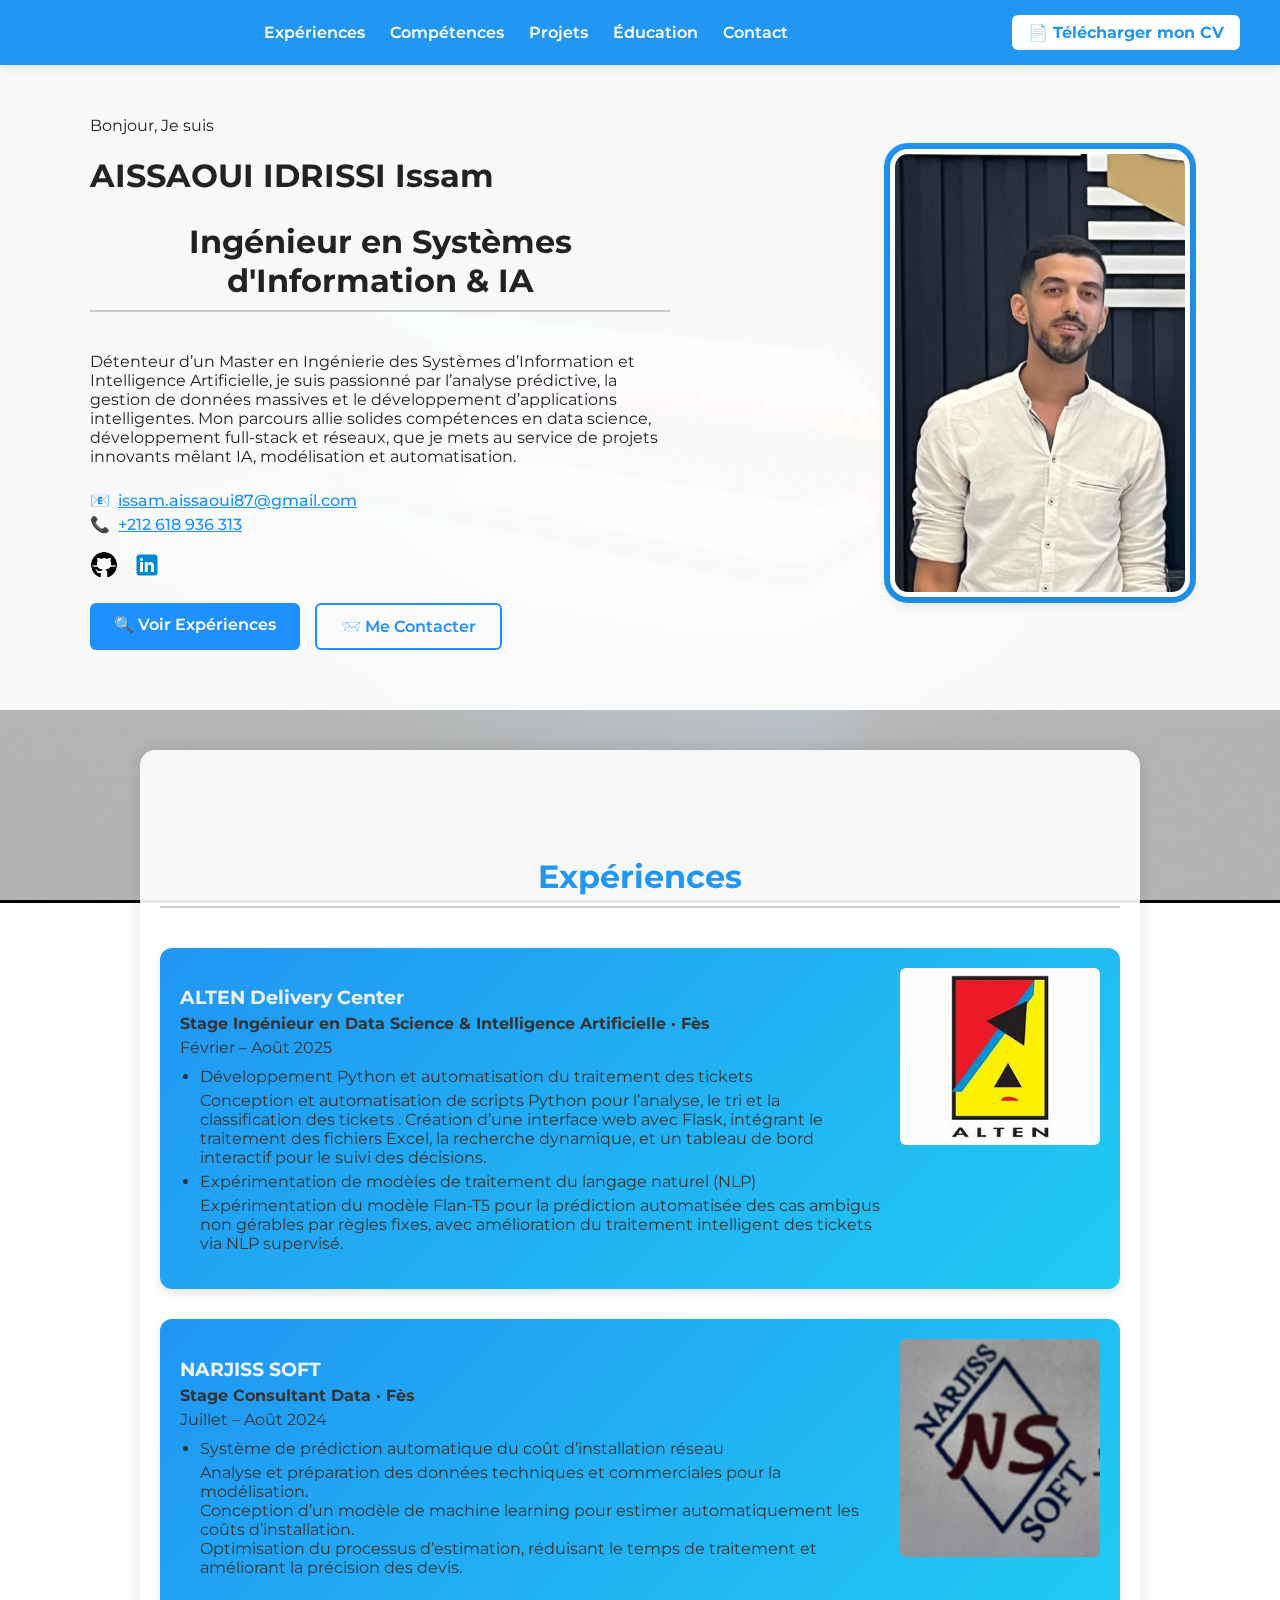
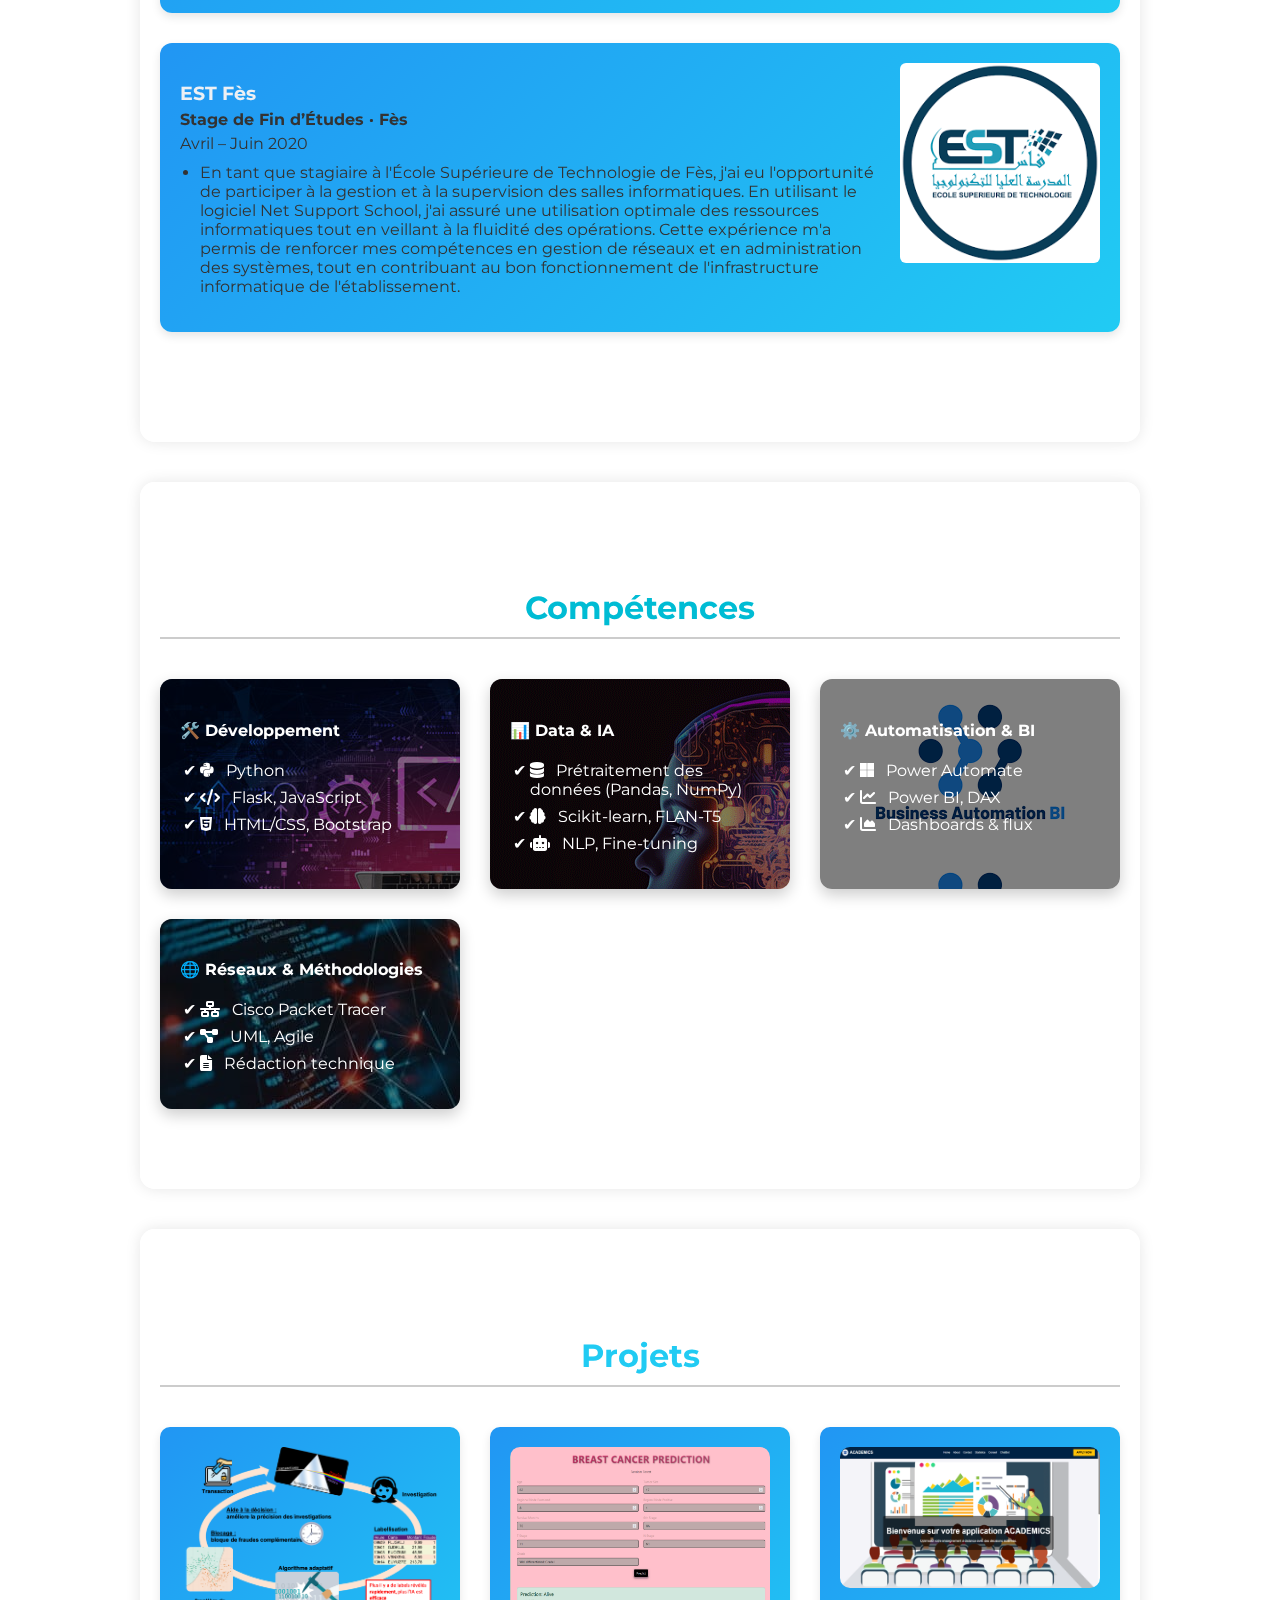
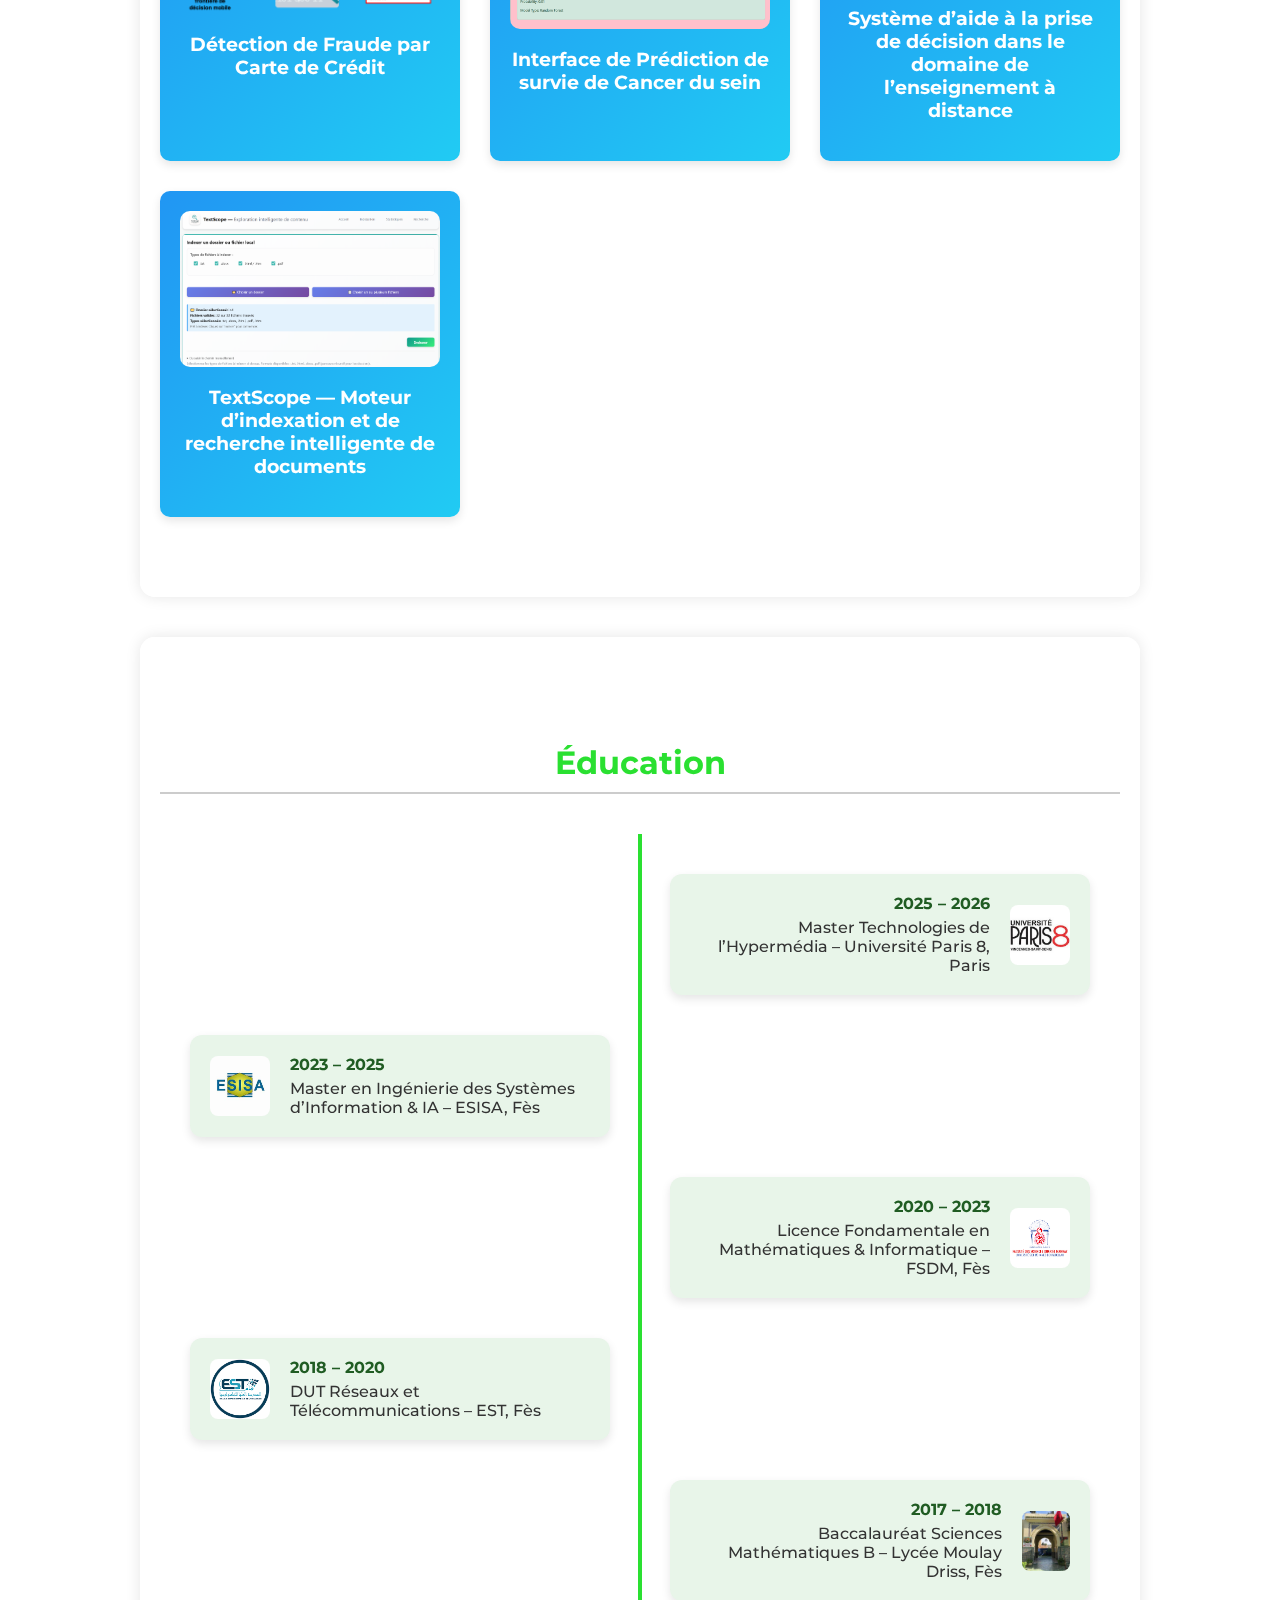
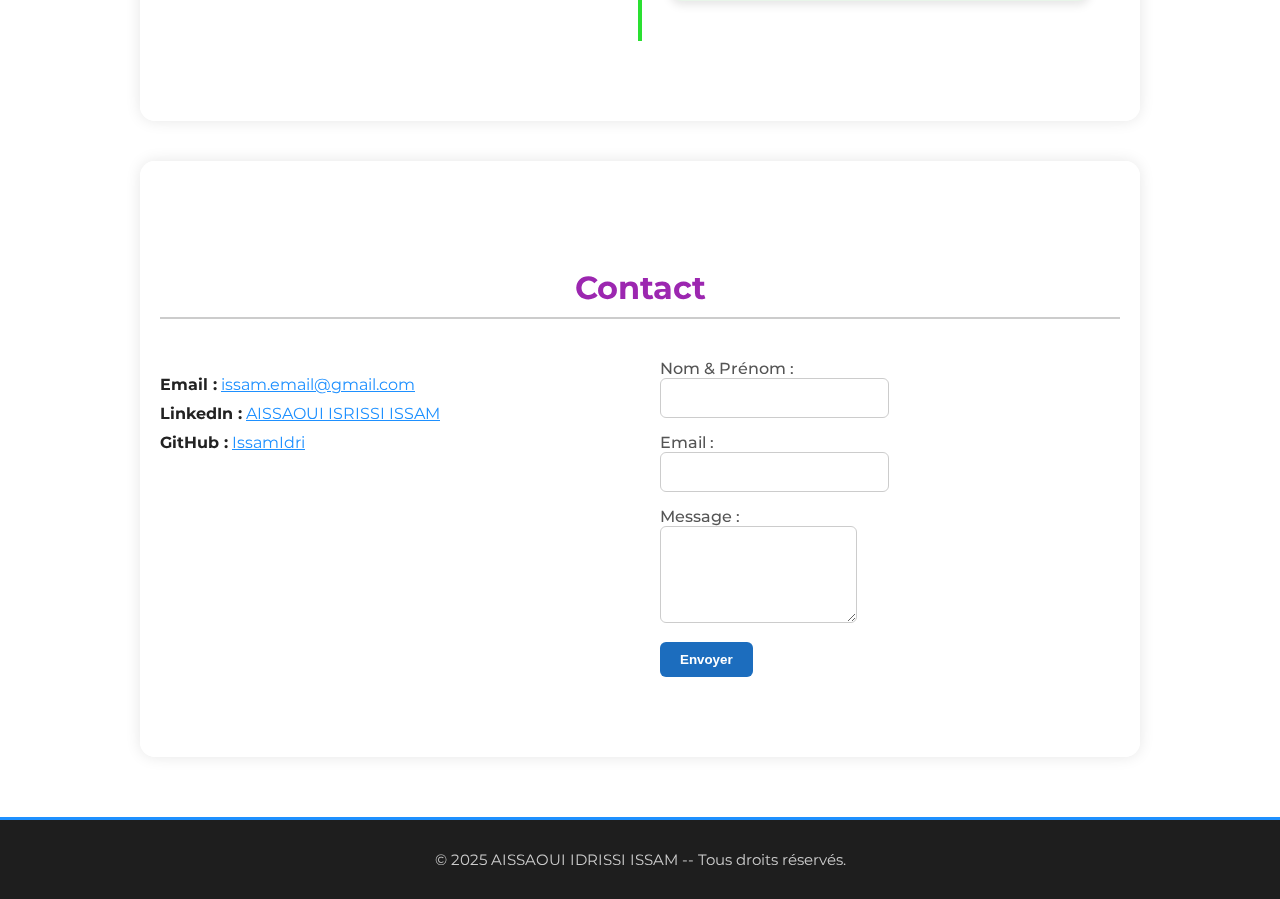
<file: index.html>
<!DOCTYPE html>
<html lang="fr">
<head>
  <meta charset="UTF-8" />
  <meta name="viewport" content="width=device-width, initial-scale=1.0" />
  <title>Portfolio Issam</title>
  <link href="https://fonts.googleapis.com/css2?family=Montserrat:wght@400;600&display=swap" rel="stylesheet">
  <link rel="stylesheet" href="style.css">
  <link rel="stylesheet" href="https://cdnjs.cloudflare.com/ajax/libs/font-awesome/6.4.0/css/all.min.css">
  <link rel="icon" type="image/png" href="information.png" />
</head>
<script>
  const backToTopBtn = document.getElementById("backToTop");

  window.addEventListener("scroll", () => {
    backToTopBtn.style.display = window.scrollY > 300 ? "block" : "none";
  });

  backToTopBtn.addEventListener("click", () => {
    window.scrollTo({ top: 0, behavior: "smooth" });
  });
</script>


<body>
  <nav>
    <div class="nav-container">
      <div class="nav-links">
        <a href="#experience">Expériences</a>
        <a href="#skills">Compétences</a>
        <a href="#projects">Projets</a>
        <a href="#education">Éducation</a>
        <a href="#contact">Contact</a>
      </div>
      <a href="cv/CV ISSAM .pdf" target="_blank" class="cv-button">📄 Télécharger mon CV</a>
    </div>
  </nav>
  

  <header>
    <div class="hero-container">
      <div class="hero-text">
        <p class="intro">Bonjour, Je suis</p>
        <h1 class="name">AISSAOUI IDRISSI Issam</h1>
        <h2 class="title">Ingénieur en Systèmes d'Information & IA</h2>
        <p class="description">
          Détenteur d’un Master en Ingénierie des Systèmes d’Information et Intelligence Artificielle, je suis passionné par l’analyse prédictive, la gestion de données massives et le développement d’applications intelligentes. Mon parcours allie solides compétences en data science, développement full-stack et réseaux, que je mets au service de projets innovants mêlant IA, modélisation et automatisation.
        </p>
        <div class="contact-links">
          <div class="info-block">
            <p>📧 <a href="mailto:issam.aissaoui87@gmail.com">issam.aissaoui87@gmail.com</a></p>
            <p>📞 <a href="tel:+212618936313">+212 618 936 313</a></p>
          </div>
          <div class="social-icons">
            <a href="https://github.com/IssamIdri" target="_blank"><img src="images/github.png" alt="Logo GitHub" /></a>
            <a href="https://www.linkedin.com/in/issam-aissaoui-idrissi-b14887198/" target="_blank"><img src="images/linkedin.png" alt="Logo LinkedIn" /></a>
          </div>
        </div>
        <div class="hero-buttons">
          <a href="#experience" class="btn-primary">🔍 Voir Expériences</a>
          <a href="#contact" class="btn-outline">📨 Me Contacter</a>
        </div>
      </div>
      <div class="hero-photo">
        <img src="images/PDP.jpeg" alt="Issam Photo" />
      </div>
    </div>
  </header>
  


  <section id="experience" data-aos="fade-up">
    <h2>Expériences</h2>
  
    <div class="experience-item">
      <div>
        <h3>ALTEN Delivery Center</h3>
        <p><strong>Stage Ingénieur en Data Science & Intelligence Artificielle · Fès</strong></p>
        <p>Février – Août 2025</p>
        <ul>
          <li>Développement Python et automatisation du traitement des tickets</li>
          <p>Conception et automatisation de scripts Python pour l’analyse, le tri et la classification des tickets .
            Création d’une interface web avec Flask, intégrant le traitement des fichiers Excel, la recherche dynamique, et un tableau de bord interactif pour le suivi des décisions.</p>
          <li>Expérimentation de modèles de traitement du langage naturel (NLP)</li>
          <p>Expérimentation du modèle Flan-T5 pour la prédiction automatisée des cas ambigus non gérables par règles fixes, avec amélioration du traitement intelligent des tickets via NLP supervisé.</p>
        </ul>
      </div>
      <div class="experience-logo">
        <img src="images/alten.jpg" alt="Logo Alten">
      </div>
    </div>
  
    <div class="experience-item">
      <div>
        <h3>NARJISS SOFT</h3>
        <p><strong>Stage Consultant Data · Fès</strong></p>
        <p>Juillet – Août 2024</p>
        <ul>
          <li>Système de prédiction automatique du coût d’installation réseau </li>
          <p>Analyse et préparation des données techniques et commerciales pour la modélisation.<br>
              Conception d’un modèle de machine learning pour estimer automatiquement les coûts  d’installation.<br>  
              Optimisation du processus d’estimation, réduisant le temps de traitement et améliorant la précision des devis.</p>
        </ul>
      </div>
      <div class="experience-logo">
        <img src="images/narjiss.jpeg" alt="Logo Narjiss Soft">
      </div>
    </div>
  
    <div class="experience-item">
      <div>
        <h3>EST Fès</h3>
        <p><strong>Stage de Fin d’Études · Fès</strong></p>
        <p>Avril – Juin 2020</p>
        <ul>
          <li>En tant que stagiaire à l'École Supérieure de Technologie de Fès, j'ai eu l'opportunité de participer à la gestion et à la supervision des salles informatiques. En utilisant le logiciel Net Support School, j'ai assuré une utilisation optimale des ressources informatiques tout en veillant à la fluidité des opérations. Cette expérience m'a permis de renforcer mes compétences en gestion de réseaux et en administration des systèmes, tout en contribuant au bon fonctionnement de l'infrastructure informatique de l'établissement.</li>
   
        </ul>
      </div>
      <div class="experience-logo">
        <img src="images/EST.png" alt="Logo EST">
      </div>
    </div>
  </section>
  

  <section id="skills">
    <h2>Compétences</h2>
    <div class="skills-container">
  
      <div class="skill-block dev">
        <h4>🛠️ Développement</h4>
        <ul>
          <li><i class="fa-brands fa-python"></i> Python </li>
          <li><i class="fa-solid fa-code"></i> Flask, JavaScript </li>
          <li><i class="fa-brands fa-html5"></i> HTML/CSS, Bootstrap </li>
        </ul>
      </div>
  
      <div class="skill-block data">
        <h4>📊 Data & IA</h4>
        <ul>
          <li><i class="fa-solid fa-database"></i> Prétraitement des données (Pandas, NumPy) </li>
          <li><i class="fa-solid fa-brain"></i> Scikit-learn, FLAN-T5 </li>
          <li><i class="fa-solid fa-robot"></i> NLP, Fine-tuning </li>
        </ul>
      </div>
  
      <div class="skill-block BI">
        <h4>⚙️ Automatisation & BI</h4>
        <ul>
          <li><i class="fa-brands fa-microsoft"></i> Power Automate </li>
          <li><i class="fa-solid fa-chart-line"></i> Power BI, DAX </li>
          <li><i class="fa-solid fa-chart-area"></i> Dashboards & flux </li>
        </ul>
      </div>
  
      <div class="skill-block methodologie">
        <h4>🌐 Réseaux & Méthodologies</h4>
        <ul>
          <li><i class="fa-solid fa-network-wired"></i> Cisco Packet Tracer </li>
          <li><i class="fa-solid fa-diagram-project"></i> UML, Agile </li>
          <li><i class="fa-solid fa-file-alt"></i> Rédaction technique </li>
        </ul>
      </div>
  
    </div>
  </section>

  
  <section id="projects" data-aos="fade-up">
    <h2>Projets</h2>
    <div style="display: grid; grid-template-columns: repeat(auto-fit, minmax(300px, 1fr)); gap: 30px;">
      <div class="project-card" onclick="openModal('modal-fraude')">
        <img src="images/fraude.png" alt="Fraude" style="width: 100%; border-radius: 10px;">
        <h3>Détection de Fraude par Carte de Crédit</h3>
      </div>
      <div class="project-card" onclick="openModal('modal-cancer')">
        <img src="images/cancer.png" alt="Cancer" style="width: 100%; border-radius: 10px;">
        <h3>Interface de Prédiction de survie de Cancer du sein</h3>
      </div>
      <div class="project-card" onclick="openModal('modal-enseignement')">
        <img src="images/enseignement.png" alt="enseigenement" style="width: 100%; border-radius: 10px;">
        <h3>Système d’aide à la prise de décision dans le domaine de l’enseignement à distance</h3>
      </div>
      <div class="project-card" onclick="openModal('modal-reseau')">
        <img src="images/index.png" alt="Reseau" style="width: 100%; border-radius: 10px;">
        <h3>TextScope — Moteur d’indexation et de recherche intelligente de documents</h3>
      </div>
    </div>
  </div>
    <div id="modal-fraude" class="modal">
      <div class="modal-content" >
        <span class="close" onclick="closeModal('modal-fraude')">&times;</span>
        <h3>Détection de Fraude par Carte de Crédit</h3>
        <p>Dans ce projet, j'ai exploré et analysé le célèbre dataset Credit Card Fraud Detection de Kaggle. En suivant une approche méthodique, j'ai effectué :</p>
        <ul>
          <li>📊 Analyse exploratoire des données : Étude des distributions, corrélations et caractéristiques des transactions.</li>
          <li>🛠️ Prétraitement des données : Normalisation, équilibrage des classes avec SMOTE.</li>
          <li>🌲 Modélisation supervisée : Random Forest avec ajustement des hyperparamètres.</li>
          <li>✅ Évaluation : Accuracy, Recall, Precision, F1-Score, matrice de confusion, courbe ROC.</li>
        </ul>
        <div class="tag-group">
          <span class="tag">Python</span>
          <span class="tag">Flask</span>
          <span class="tag">Machine Learning</span>
        </div>
      </div>
    </div>
    <!-- Modal Cancer -->
    <div id="modal-cancer" class="modal">
      <div class="modal-content" >
        <span class="close" onclick="closeModal('modal-cancer')">&times;</span>
        <h3>Interface de Prédiction de survie de Cancer du sein</h3>
        <p>Nous avons développé SEED Breast Cancer Prediction, une application innovante basée sur des technologies modernes d’intelligence artificielle et d’apprentissage automatique, visant à prédire le risque de cancer du sein ou à détecter des cas potentiels.</p>
        <ul>
          <li>📌 Soutenir les professionnels de la santé dans les diagnostics précoces</li>
          <li>📌 Réduire le taux de mortalité lié au cancer du sein grâce à des prédictions fiables</li>
          <li>📌 Offrir une solution accessible, intégrable dans divers environnements médicaux</li>
        </ul>
        <p>Ce projet reflète notre engagement à utiliser l’intelligence artificielle pour des applications ayant un impact positif sur la société, notamment dans le domaine de la santé.</p>
        <img src="images/cancer.png" alt="Architecture réseau" class="modal-image">
        <div class="tag-group">
          <span class="tag">Flask</span>
          <span class="tag">Machine Learning</span>
          <span class="tag">IA</span>
          <span class="tag">Data Science</span></div>
      </div>
    </div>
    <!---Modal Reseau -->
    <div id="modal-reseau" class="modal">
      <div class="modal-content">
        <span class="close" onclick="closeModal('modal-reseau')">&times;</span>
        <h3>TextScope — Moteur d’indexation et de recherche intelligente de documents</h3>
        <p>
          TextScope est une application web avancée permettant 
          d’<strong>indexer automatiquement</strong> un dossier complet de documents 
          (.pdf, .docx, .txt, .html) afin d’offrir une 
          <strong>exploration intelligente du contenu textuel</strong>.
          Le système utilise des techniques de <strong>traitement automatique du langage</strong> 
          pour nettoyer, normaliser, lemmatiser et analyser les textes, avant de 
          générer un moteur de recherche performant avec surlignage et statistiques.
        </p>

        <h4>Fonctionnalités principales</h4>
        <ul>
          <li>📁 Indexation automatique d’un corpus multi-formats</li>
          <li>🧠 Nettoyage linguistique : stop-words, normalisation, lemmatisation FR/EN</li>
          <li>🔍 Moteur de recherche par mots-clés avec surlignage contextuel dynamique</li>
          <li>📊 Calcul des fréquences lexicales et TF-IDF par document</li>
          <li>☁️ Génération de nuages de mots interactifs</li>
          <li>🗂️ Interface séparée : espace Admin (indexation + statistiques) / espace Utilisateur (recherche)</li>
          <li>⚙️ Architecture robuste basée sur Flask + SQLite</li>
        </ul>
        <img src="images/index.png" alt="Architecture réseau" class="modal-image">
       <div class="tag-group">
          <span class="tag">Flask</span>
          <span class="tag">Python</span>
          <span class="tag">TAL / NLP</span>
          <span class="tag">spaCy</span>
          <span class="tag">PDF / DOCX Parsing</span>
          <span class="tag">SQLite</span>
          <span class="tag">WordCloud</span>
          <span class="tag">Interface Web</span>
      </div>
      </div>
    </div>
    <!--Modal enseignement a distance-->
    <div id="modal-enseignement" class="modal">
      <div class="modal-content">
        <span class="close" onclick="closeModal('modal-enseignement')">&times;</span>
        <h3>Système d’aide à la prise de décision dans le domaine de l’enseignement à distance</h3>
        <p>
          Ce projet a pour objectif de développer une application intelligente capable d’évaluer l’adaptabilité d’un étudiant à l’enseignement à distance. Grâce à un formulaire dynamique, le système recueille des données personnelles, pédagogiques et techniques (connexion, outils, niveau informatique...) afin de prédire, via un modèle de <strong>Machine Learning</strong> (Random Forest), le niveau d’aisance de l’étudiant avec l’apprentissage en ligne.
          </p>
          <p>
          En plus d’un tableau de bord statistique et d’un chatbot interactif, le système propose des recommandations personnalisées, des conseils d’adaptation et une analyse visuelle complète pour les décideurs pédagogiques. L’objectif final est de <strong>favoriser la réussite des étudiants</strong> en adaptant les ressources à leurs besoins.
          </p>
          <div class="modal-gallery">
            <img src="images/1.png" alt="Capture 1">
            <img src="images/2.png" alt="Capture 2">
            <img src="images/3.png" alt="Capture 3">
            <img src="images/4.png" alt="Capture 4">
            <img src="images/5.png" alt="Capture 5">
            <img src="images/6.png" alt="Capture 6">
          </div>
          <div class="tag-group">
            <span class="tag">Python</span>
            <span class="tag">Flask</span>
            <span class="tag">React</span>
            <span class="tag">MongoDB</span>
            <span class="tag">Scikit-learn</span>
            <span class="tag">Power BI</span>
          </div>
      </div>
    </div>
  
    <script>
      function openModal(id) {
        document.getElementById(id).style.display = 'flex';
      }
      function closeModal(id) {
        document.getElementById(id).style.display = 'none';
      }
    </script>
  </section>
  


  <section id="education" data-aos="fade-up">
    <h2>Éducation</h2>
    <div class="education-timeline">
      <div class="education-item right">
            <div class="content-box">
              <img src="images/paris8.jpg" alt="PARIS8">
              <div class="education-content">
                <h4>2025 – 2026</h4>
                <p>Master Technologies de l’Hypermédia – Université Paris 8, Paris</p>
              </div>
            </div>
      </div>
      <div class="education-item left">
        <div class="content-box">
          <img src="images/esisa.jpg" alt="FSDM">
          <div class="education-content">
            <h4>2023 – 2025</h4>
            <p>Master en Ingénierie des Systèmes d’Information & IA – ESISA, Fès</p>
          </div>
        </div>
      </div>
  
      <div class="education-item right">
        <div class="content-box">
          <img src="images/FSDM.png" alt="FSDM">
          <div class="education-content">
            <h4>2020 – 2023</h4>
            <p>Licence Fondamentale en Mathématiques & Informatique – FSDM, Fès</p>
          </div>
        </div>
      </div>
  
      <div class="education-item left">
        <div class="content-box">
          <img src="images/EST.png" alt="EST">
          <div class="education-content">
            <h4>2018 – 2020</h4>
            <p>DUT Réseaux et Télécommunications – EST, Fès</p>
          </div>
        </div>
      </div>
  
      <div class="education-item right">
        <div class="content-box">
          <img src="images/md.jpg" alt="Lycée Moulay Driss">
          <div class="education-content">
            <h4>2017 – 2018</h4>
            <p>Baccalauréat Sciences Mathématiques B – Lycée Moulay Driss, Fès</p>
          </div>
        </div>
      </div>
  
    </div>
  </section>



  <section id="contact" data-aos="fade-up">
    <h2>Contact</h2>
    <div style="display: flex; flex-wrap: wrap; justify-content: space-between; gap: 40px;">
      
      <!-- Coordonnées -->
      <div style="flex: 1; min-width: 280px;">
        <ul>
          <li><strong>Email :</strong> <a href="mailto:issam.email@gmail.com">issam.email@gmail.com</a></li>
          <li><strong>LinkedIn :</strong> <a href="https://www.linkedin.com/in/issam-aissaoui-idrissi-b14887198/">AISSAOUI ISRISSI ISSAM</a></li>
          <li><strong>GitHub :</strong> <a href="https://github.com/IssamIdri">IssamIdri</a></li>
        </ul>
      </div>
  
      <!-- Formulaire -->
      <div style="flex: 1; min-width: 300px;">
        <form action="https://formspree.io/f/mwkglbqe" method="POST">
          <div>
            <label for="name">Nom & Prénom :</label><br>
            <input type="text" id="name" name="name" required>
          </div>
          <div>
            <label for="email">Email :</label><br>
            <input type="email" id="email" name="email" required>
          </div>
          <div>
            <label for="message">Message :</label><br>
            <textarea id="message" name="message" rows="5" required></textarea>
          </div>
          <button type="submit">Envoyer</button>
        </form>
      </div>
    </div>
  
  </section>
  
  
  <footer>
    &copy; 2025 AISSAOUI IDRISSI ISSAM -- Tous droits réservés.
  </footer>


</body>
</html>
</file>
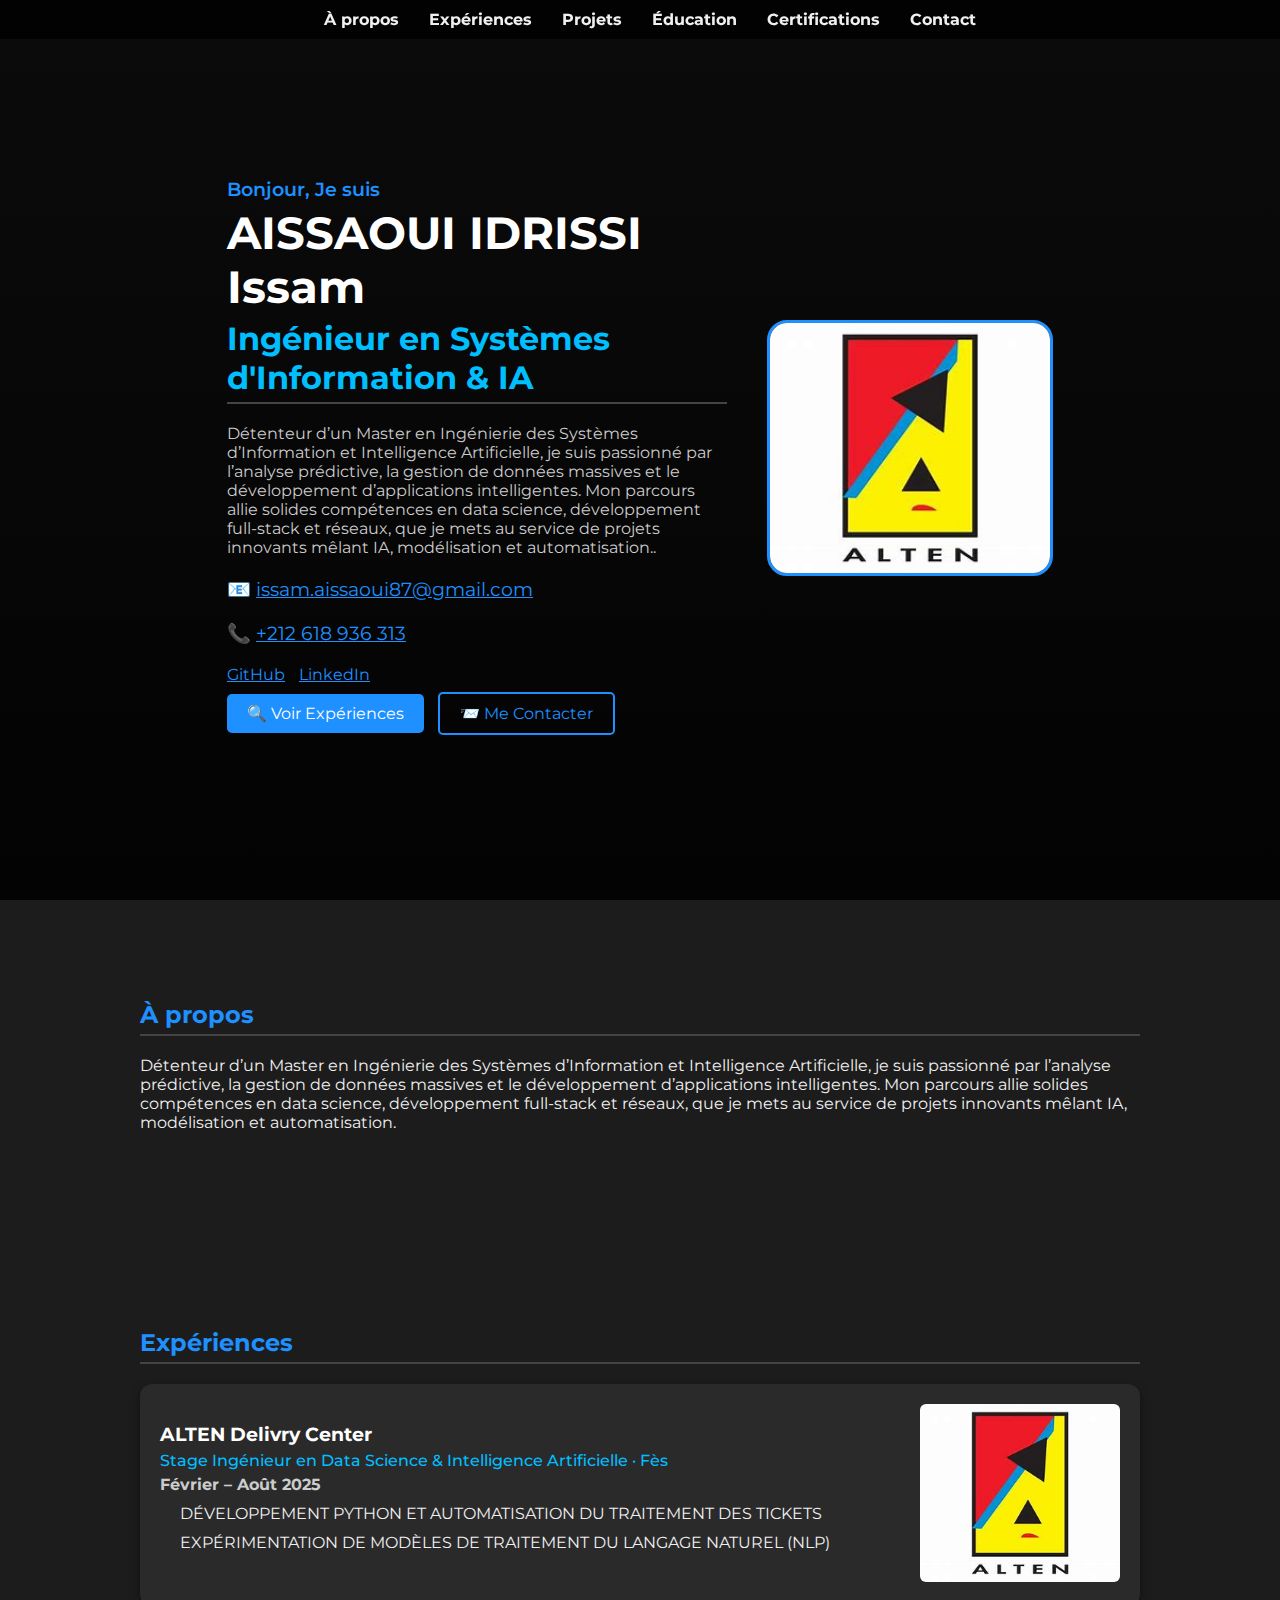
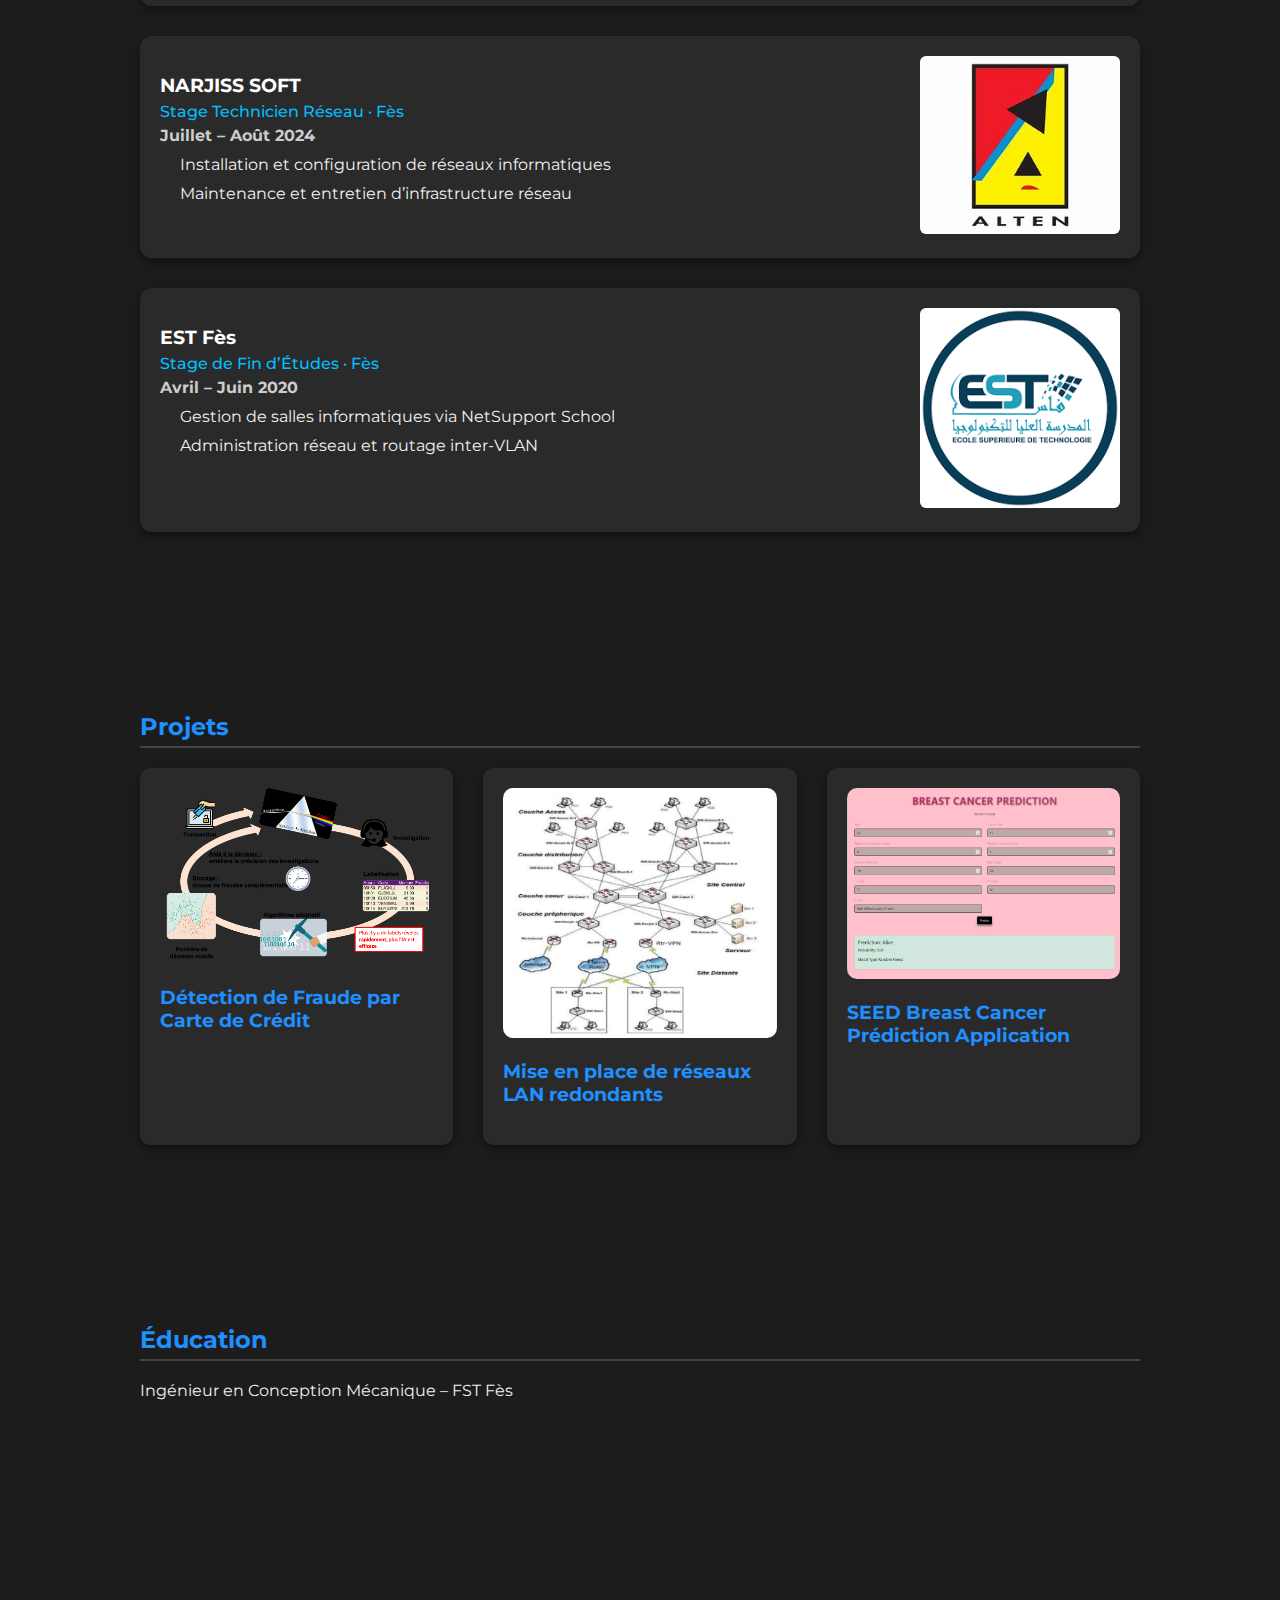
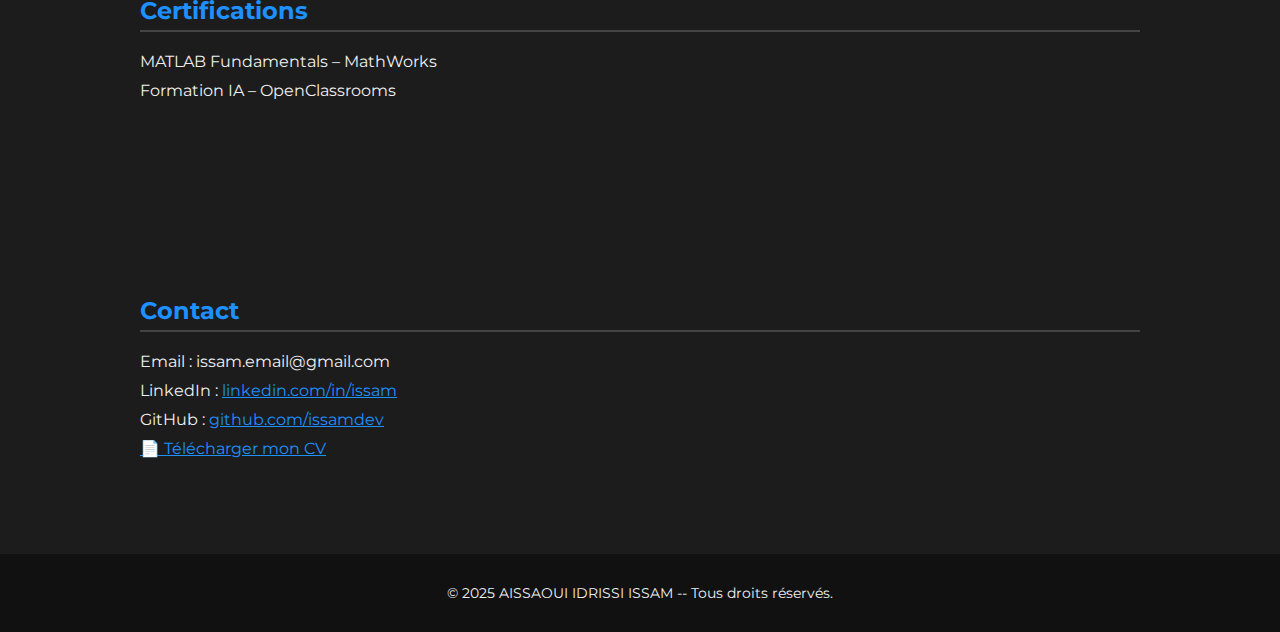
<file: templates/index.html>
<!DOCTYPE html>
<html lang="fr">
<head>
  <meta charset="UTF-8" />
  <meta name="viewport" content="width=device-width, initial-scale=1.0" />
  <title>Portfolio Issam</title>
  <link href="https://fonts.googleapis.com/css2?family=Montserrat:wght@400;600&display=swap" rel="stylesheet">
  <style>
    body {
      font-family: 'Montserrat', sans-serif;
      margin: 0;
      background-color: #1c1c1c;
      color: #f0f0f0;
      scroll-behavior: smooth;
    }
    header {
  height: 100vh;
  position: relative;
  overflow: hidden;
  display: flex;
  flex-direction: column;
  justify-content: center;
  align-items: center;
  text-align: center;
  background: linear-gradient(rgba(0,0,0,0.6), rgba(0,0,0,0.9));
}
header::before {
  content: "";
  position: absolute;
  top: 0; left: 0;
  width: 100%;
  height: 100%;
  background: url('https://source.unsplash.com/1600x900/?technology') center/cover no-repeat;
  z-index: -2;
  animation: zoomEffect 20s ease-in-out infinite alternate;
  filter: brightness(0.5);
}
@keyframes zoomEffect {
  0% { transform: scale(1); }
  100% { transform: scale(1.1); }
}
    header h1 {
      font-size: 3em;
      margin: 0;
    }
    header p {
      font-size: 1.2em;
      margin: 10px 0 20px;
    }
    nav {
      position: fixed;
      top: 0;
      width: 100%;
      background: rgba(0,0,0,0.8);
      padding: 10px;
      display: flex;
      justify-content: center;
      z-index: 1000;
    }
    nav a {
      color: #f0f0f0;
      margin: 0 15px;
      text-decoration: none;
      font-weight: bold;
    }
    nav a:hover {
      color: #1e90ff;
    }
    section {
      padding: 80px 20px;
      max-width: 1000px;
      margin: auto;
    }
    h2 {
      border-bottom: 2px solid #444;
      padding-bottom: 5px;
      margin-bottom: 20px;
      color: #1e90ff;
    }
    ul {
      list-style: none;
      padding: 0;
    }
    li {
      margin-bottom: 10px;
    }
    a {
      color: #1e90ff;
    }
    a:hover {
      text-decoration: underline;
    }
    footer {
      text-align: center;
      padding: 30px;
      font-size: 0.9em;
      background: #111;
    }
  </style>
</head>
<body>
  <nav>
    <a href="#about">À propos</a>
    <a href="#experience">Expériences</a>
    <a href="#projects">Projets</a>
    <a href="#education">Éducation</a>
    <a href="#certifications">Certifications</a>
    <a href="#contact">Contact</a>
  </nav>

  <header>
    <div style="display: flex; flex-direction: row; align-items: center; justify-content: center; gap: 40px; flex-wrap: wrap; padding: 40px;">
      <div style="max-width: 500px; text-align: left;">
        <p style="color: #1e90ff; font-weight: 600; margin: 0;">Bonjour, Je suis</p>
        <h1 style="font-size: 2.8em; color: #fff; margin: 5px 0;">AISSAOUI IDRISSI Issam</h1>
        <h2 style="font-size: 2em; color: #00bfff; margin-top: 0;">Ingénieur en Systèmes d'Information & IA</h2>
        <p style="margin-top: 15px; font-size: 1em; color: #ccc;">Détenteur d’un Master en Ingénierie des Systèmes d’Information et Intelligence Artificielle, je suis passionné par l’analyse prédictive, la gestion de données massives et le développement d’applications intelligentes. Mon parcours allie solides compétences en data science, développement full-stack et réseaux, que je mets au service de projets innovants mêlant IA, modélisation et automatisation..</p>
        <div style="margin-top: 20px;">
          <p>📧 <a href="mailto:issam.aissaoui87@gmail.com">issam.aissaoui87@gmail.com</a></p>
          <p>📞 <a href="tel:+212618936313">+212 618 936 313</a></p>
          <a href="https://github.com/IssamIdri" target="_blank" style="margin-right: 10px;">GitHub</a>
          <a href="https://linkedin.com/in/issam" target="_blank">LinkedIn</a>
        </div>
        <div style="margin-top: 20px;">
          <a href="#experience" class="btn" style="padding: 10px 20px; background-color: #1e90ff; color: white; text-decoration: none; border-radius: 5px; margin-right: 10px;">🔍 Voir Expériences</a>
          <a href="#contact" class="btn" style="padding: 10px 20px; border: 2px solid #1e90ff; color: #1e90ff; text-decoration: none; border-radius: 5px;">📨 Me Contacter</a>
        </div>
      </div>
      <div>
        <img src="alten.jpg" alt="Issam Photo" style="width: 280px; border-radius: 20px; border: 3px solid #1e90ff;" />
      </div>
    </div>
  </header>

  <section id="about">
    <h2>À propos</h2>
       <p>Détenteur d’un Master en Ingénierie des Systèmes d’Information et Intelligence Artificielle, je suis passionné par l’analyse prédictive, la gestion de données massives et le développement d’applications intelligentes. Mon parcours allie solides compétences en data science, développement full-stack et réseaux, que je mets au service de projets innovants mêlant IA, modélisation et automatisation.</p>

  </section>

  <section id="experience">
    <h2>Expériences</h2>
    <div style="display: flex; flex-direction: column; gap: 30px;">
      <div style="background: #2a2a2a; padding: 20px; border-radius: 12px; box-shadow: 0 4px 10px rgba(0,0,0,0.4); display: flex; justify-content: space-between; align-items: flex-start; gap: 20px;">
        <div style="flex: 1;">

        <h3 style="color: #ffffff; margin-bottom: 5px;">ALTEN Delivry Center</h3>
        <p style="margin: 0; color: #00bfff; font-weight: 500;">Stage Ingénieur en Data Science & Intelligence Artificielle · Fès</p>
        <p style="margin: 5px 0; color: #ccc;"><strong>Février – Août 2025</strong></p>
        <ul style="margin-top: 10px; padding-left: 20px;">
          <li>DÉVELOPPEMENT PYTHON ET AUTOMATISATION DU TRAITEMENT DES TICKETS</li>
          <li>EXPÉRIMENTATION DE MODÈLES DE TRAITEMENT DU LANGAGE NATUREL (NLP)</li>
        </ul>
      </div>
      <div style="min-width: 60px;">
        <img src='alten.jpg' alt="Logo entreprise" style="width: 200px; height: auto; border-radius: 6px;" />
      </div>
      </div>
    <div style="display: flex; flex-direction: column; gap: 30px;">
      <div style="background: #2a2a2a; padding: 20px; border-radius: 12px; box-shadow: 0 4px 10px rgba(0,0,0,0.4); display: flex; justify-content: space-between; align-items: flex-start; gap: 20px;">
        <div style="flex: 1;">
        <h3 style="color: #ffffff; margin-bottom: 5px;">NARJISS SOFT</h3>
        <p style="margin: 0; color: #00bfff; font-weight: 500;">Stage Technicien Réseau · Fès</p>
        <p style="margin: 5px 0; color: #ccc;"><strong>Juillet – Août 2024</strong></p>
        <ul style="margin-top: 10px; padding-left: 20px;">
          <li>Installation et configuration de réseaux informatiques</li>
          <li>Maintenance et entretien d’infrastructure réseau</li>
        </ul>
      </div>
      <div style="min-width: 60px;">
        <img src='alten.jpg' alt="Logo entreprise" style="width: 200px; height: auto; border-radius: 6px;" />
      </div>
      </div>
      <div style="background: #2a2a2a; padding: 20px; border-radius: 12px; box-shadow: 0 4px 10px rgba(0,0,0,0.4); display: flex; justify-content: space-between; align-items: flex-start; gap: 20px;">
        <div style="flex: 1;">
        <h3 style="color: #ffffff; margin-bottom: 5px;">EST Fès</h3>
        <p style="margin: 0; color: #00bfff; font-weight: 500;">Stage de Fin d’Études · Fès</p>
        <p style="margin: 5px 0; color: #ccc;"><strong>Avril – Juin 2020</strong></p>
        <ul style="margin-top: 10px; padding-left: 20px;">
          <li>Gestion de salles informatiques via NetSupport School</li>
          <li>Administration réseau et routage inter-VLAN</li>
        </ul>
      </div>
      <div style="min-width: 60px;">
        <img src='EST.png' alt="Logo entreprise" style="width: 200px; height: auto; border-radius: 6px;" />
      </div>
      </div>
    </div>
  </section>

  <section id="projects">
    <h2>Projets</h2>
    <div style="display: grid; grid-template-columns: repeat(auto-fit, minmax(300px, 1fr)); gap: 30px;">
      <div class="project-card" onclick="openModal('modal-fraude')">
        <img src="fraude.png" alt="Fraude" style="width: 100%; border-radius: 10px;">
        <h3>Détection de Fraude par Carte de Crédit</h3>
      </div>
      <div class="project-card" onclick="openModal('modal-reseau')">
        <img src="reseau.png" alt="Reseau" style="width: 100%; border-radius: 10px;">
        <h3>Mise en place de réseaux LAN redondants</h3>
      </div>
      <div class="project-card" onclick="openModal('modal-cancer')">
        <img src="cancer.png" alt="Cancer" style="width: 100%; border-radius: 10px;">
        <h3>SEED Breast Cancer Prédiction Application</h3>
      </div>
      
    <div id="modal-fraude" class="modal">
      <div class="modal-content" style="max-height: 80vh; overflow-y: auto;">
        <span class="close" onclick="closeModal('modal-fraude')">&times;</span>
        <h3>Détection de Fraude par Carte de Crédit</h3>
        <p>Dans ce projet, j'ai exploré et analysé le célèbre dataset Credit Card Fraud Detection de Kaggle. En suivant une approche méthodique, j'ai effectué :</p>
        <ul>
          <li>📊 Analyse exploratoire des données : Étude des distributions, corrélations et caractéristiques des transactions.</li>
          <li>🛠️ Prétraitement des données : Normalisation, équilibrage des classes avec SMOTE.</li>
          <li>🌲 Modélisation supervisée : Random Forest avec ajustement des hyperparamètres.</li>
          <li>✅ Évaluation : Accuracy, Recall, Precision, F1-Score, matrice de confusion, courbe ROC.</li>
        </ul>
        <div><span class="tag">Python</span><span class="tag">Flask</span><span class="tag">MySQL</span></div>
      </div>
  
    <!-- Modal Cancer -->
    <div id="modal-cancer" class="modal">
      <div class="modal-content">
        <span class="close" onclick="closeModal('modal-cancer')">&times;</span>
        <h3>SEED Breast Cancer Prédiction Application</h3>
        <p>Nous avons développé SEED Breast Cancer Prediction, une application innovante basée sur des technologies modernes d’intelligence artificielle et d’apprentissage automatique, visant à prédire le risque de cancer du sein ou à détecter des cas potentiels.</p>
        <ul>
          <li>📌 Soutenir les professionnels de la santé dans les diagnostics précoces</li>
          <li>📌 Réduire le taux de mortalité lié au cancer du sein grâce à des prédictions fiables</li>
          <li>📌 Offrir une solution accessible, intégrable dans divers environnements médicaux</li>
        </ul>
        <p>Ce projet reflète notre engagement à utiliser l’intelligence artificielle pour des applications ayant un impact positif sur la société, notamment dans le domaine de la santé.</p>
        <div><span class="tag">Flask</span><span class="tag">Machine Learning</span><span class="tag">IA</span><span class="tag">Data Science</span></div>
      </div>
    </div>
  
  
    <div id="modal-reseau" class="modal">
      <div class="modal-content">
        <span class="close" onclick="closeModal('modal-reseau')">&times;</span>
        <h3>Mise en place de réseaux LAN redondants</h3>
        <p>Ce projet de fin d’étude consistait à modéliser une architecture réseau LAN/WAN optimale avec redondance :</p>
        <ul>
          <li>📐 Maquettage du réseau cible avec interconnexions LAN/WAN</li>
          <li>🧰 Étude de la topologie, des contraintes et de la sécurité</li>
          <li>⚙️ Mise en œuvre d’un plan de conception et de déploiement</li>
        </ul>
        <div><span class="tag">Python</span><span class="tag">Sklearn</span><span class="tag">Pandas</span></div>
      </div>
    </div>
  
    <style>
      .project-card {
        background: #2a2a2a;
        padding: 20px;
        border-radius: 10px;
        box-shadow: 0 4px 10px rgba(0,0,0,0.4);
        cursor: pointer;
        transition: transform 0.3s ease;
      }
      .project-card:hover {
        transform: scale(1.02);
      }
      .project-card h3 {
        color: #1e90ff;
      }
      .project-card .tag {
        background: #444;
        color: #ccc;
        padding: 4px 8px;
        margin: 3px;
        border-radius: 5px;
        display: inline-block;
        font-size: 0.8em;
      }
      .modal {
        display: none;
        position: fixed;
        z-index: 9999;
        top: 0; left: 0;
        width: 100%; height: 100%;
        background-color: rgba(0,0,0,0.8);
        justify-content: center;
        align-items: center;
      }
      .modal-content {
        background: #1c1c1c;
        padding: 30px;
        border-radius: 12px;
        width: 90%; max-width: 600px;
        color: #fff;
        text-align: left;
      }
      .close {
        float: right;
        font-size: 28px;
        color: #ccc;
        cursor: pointer;
      }
    </style>
  
    <script>
      function openModal(id) {
        document.getElementById(id).style.display = 'flex';
      }
      function closeModal(id) {
        document.getElementById(id).style.display = 'none';
      }
    </script>
  </section>
  
  
  


  <section id="education">
    
    <h2>Éducation</h2>
    <ul>
      <li>Ingénieur en Conception Mécanique – FST Fès</li>
    </ul>
  </section>

  <section id="certifications">
    <h2>Certifications</h2>
    <ul>
      <li>MATLAB Fundamentals – MathWorks</li>
      <li>Formation IA – OpenClassrooms</li>
    </ul>
  </section>

  <section id="contact">
    <h2>Contact</h2>
    <ul>
      <li>Email : issam.email@gmail.com</li>
      <li>LinkedIn : <a href="#">linkedin.com/in/issam</a></li>
      <li>GitHub : <a href="#">github.com/issamdev</a></li>
      <li><a href="CV ISSAM 2025 (1).pdf" target="_blank">📄 Télécharger mon CV</a></li>
    </ul>
  </section>

  <footer>
    &copy; 2025 AISSAOUI IDRISSI ISSAM -- Tous droits réservés.
  </footer>
</body>
</html>
</file>
<file: style.css>
/* ========== GLOBAL ========== */
* {
  box-sizing: border-box;
}

body {
  font-family: 'Montserrat', sans-serif;
  margin: 0;
  background: url("bg.jpg") center/cover no-repeat fixed;
  color: #222;
  scroll-behavior: smooth;
}

body::before {
  content: "";
  position: fixed;
  top: 0; left: 0;
  width: 100%;
  height: 100%;
  background: rgba(255, 255, 255, 0.7);
  z-index: -1;
}

/* ========== NAVIGATION ========== */
nav {
  position: fixed;
  top: 0;
  width: 100%;
  background: #2196f3;
  backdrop-filter: blur(10px);
  padding: 15px 30px;
  z-index: 1000;
  box-shadow: 0 2px 10px rgba(0,0,0,0.1);
}
.nav-container{
  max-width: 1200px;
  margin: auto;
  display: flex;
  align-items: center;
  justify-content: space-between;
  flex-wrap: wrap;
}
.nav-links {
  display: flex;
  justify-content: center;
  flex: 1;
  gap: 25px;
}
.nav-links a {
  color: #fff;
  text-decoration: none;
  font-weight: 600;
  transition: color 0.3s;
}
.nav-links a:hover {
  color: #ffeb3b;
}

.cv-button {
  background-color: #fff;
  color: #2196f3;
  padding: 8px 16px;
  border-radius: 6px;
  font-weight: bold;
  text-decoration: none;
  white-space: nowrap;
  transition: background 0.3s ease, color 0.3s ease;
}

.cv-button:hover {
  background-color: #ffeb3b;
  color: #000;
}

/* ========== HEADER ========== */
header {
  padding: 100px 20px 60px; /* moins haut */
  background: rgba(255, 255, 255, 0.92);
  box-shadow: 0 8px 30px rgba(236, 229, 229, 0.05);
}

.hero-container {
  display: flex;
  flex-wrap: wrap;
  justify-content: space-between;
  align-items: center;
  max-width: 1100px;
  margin: auto;
  gap: 30px;
}

.hero-text {
  flex: 1;
  min-width: 300px;
  max-width: 580px;
}

.hero-photo img {
  width: 300px;
  max-width: 90vw;
  border-radius: 18px;
  border: 5px solid #ffffff;
  background-color: #f8f9fa;
  box-shadow:
    0 4px 15px rgba(0, 0, 0, 0.15),
    0 0 0 6px #2196f3,
    inset 0 0 10px rgba(255, 255, 255, 0.4);
  object-fit: cover;
  transition: transform 0.3s ease, box-shadow 0.3s ease;
}

.hero-photo img:hover {
  transform: scale(1.03);
  box-shadow:
    0 6px 20px rgba(0, 0, 0, 0.2),
    0 0 0 8px #2196f3;
}


.contact-links {
  margin-top: 20px;
  display: flex;
  flex-direction: column;
  gap: 12px;
}

.info-block p {
  margin: 5px 0;
  color: #1e88e5;
  font-weight: 500;
  display: flex;
  align-items: center;
  gap: 8px;
  font-size: 1em;
}
.info-block img {
  width: 20px;
  height: 20px;
}

.social-icons {
  display: flex;
  gap: 15px;
}
.social-icons img {
  width: 28px;
  height: 28px;
  transition: transform 0.3s;
}
.social-icons img:hover {
  transform: scale(1.1);
}

.hero-buttons {
  margin-top: 20px;
  display: flex;
  gap: 15px;
  flex-wrap: wrap;
}

.btn-primary,
.btn-outline {
  padding: 12px 24px;
  font-weight: 600;
  text-decoration: none;
  border-radius: 6px;
  font-size: 1em;
  transition: background 0.3s, transform 0.2s;
}

.btn-primary {
  background-color: #1e90ff;
  color: white;
}

.btn-primary:hover {
  background-color: #0d75d8;
  transform: scale(1.05);
}

.btn-outline {
  border: 2px solid #1e90ff;
  color: #1e90ff;
}

.btn-outline:hover {
  background-color: #e3f2fd;
  transform: scale(1.05);
}

@media (max-width: 768px) {
  .hero-container {
    flex-direction: column;
    align-items: center;
    text-align: center;
  }

  .contact-links {
    justify-content: center;
  }

  .hero-photo img {
    margin-top: 20px;
  }
}


/* ========== SECTIONS ========== */
section {
  background-color: rgba(255, 255, 255, 0.9);
  padding: 80px 20px;
  max-width: 1000px;
  margin: 40px auto;
  border-radius: 15px;
  box-shadow: 0 0 15px rgba(0,0,0,0.1);
}

#experience h2 { color: #2196f3; }
#projects h2   { color: #21cbf3; }
#education h2  { color: #2ae031; }
#contact h2    { color: #9c27b0; }

h2 {
  text-align: center;
  margin-bottom: 40px;
  font-size: 2em;
  border-bottom: 2px solid #ccc;
  padding-bottom: 10px;
}

ul {
  list-style: none;
  padding: 0;
}

li {
  margin-bottom: 10px;
}

a {
  color: #1e90ff;
}

a:hover {
  text-decoration: underline;
}

/* ========== EXPERIENCE ========== */
.experience-item {
  background: linear-gradient(135deg, #2196f3, #21cbf3);
  padding: 20px;
  border-radius: 12px;
  box-shadow: 0 4px 10px rgba(0,0,0,0.1);
  display: flex;
  justify-content: space-between;
  align-items: flex-start;
  gap: 20px;
  margin-bottom: 30px;
}

.experience-item h3 {
  color: #edf0f4;
  margin-bottom: 5px;
}

.experience-item p,
.experience-item li {
  color: #333;
  margin: 5px 0;
}

.experience-item ul {
  margin-top: 10px;
  padding-left: 20px;
  list-style-type: disc;
}

.experience-logo img {
  width: 200px;
  border-radius: 6px;
}

/* ========== PROJECTS ========== */
.project-grid {
  display: grid;
  grid-template-columns: repeat(auto-fit, minmax(280px, 1fr));
  gap: 30px;
}

.project-card {
  background: linear-gradient(135deg, #2196f3, #21cbf3);
  padding: 20px;
  border-radius: 10px;
  box-shadow: 0 4px 10px rgba(0,0,0,0.1);
  transition: transform 0.3s ease;
  cursor: pointer;
}

.project-card:hover {
  transform: scale(1.02);
}

.project-card img {
  width: 100%;
  border-radius: 10px;
}

.project-card h3 {
  color: white;
  margin-top: 15px;
  text-align: center;
}
.tag {
  display: inline-block;
  padding: 6px 12px;
  margin: 5px 6px 0 0;
  font-size: 0.85em;
  font-weight: 600;
  color: #fff;
  background: linear-gradient(135deg, #2196f3, #21cbf3);
  border-radius: 25px;
  box-shadow: 0 3px 6px #93cedc;
  transition: transform 0.2s ease, box-shadow 0.2s ease;
}

.tag:hover {
  transform: scale(1.05);
  box-shadow: 0 4px 10px rgba(0,0,0,0.2);
}

/* ========== EDUCATION ========== */
.education-timeline {
  position: relative;
  padding: 20px 0;
}

.education-timeline::before {
  content: "";
  position: absolute;
  top: 0;
  bottom: 0;
  left: 50%;
  width: 4px;
  background: #2ae031;
  transform: translateX(-50%);
  z-index: 1;
}

.education-item {
  position: relative;
  width: 50%;
  padding: 20px 30px;
  box-sizing: border-box;
}

.education-item .content-box {
  background: #e8f5e9;
  padding: 20px;
  border-radius: 12px;
  box-shadow: 0 4px 10px rgba(0,0,0,0.1);
  display: flex;
  align-items: center;
  gap: 20px;
  position: relative;
  z-index: 2;
}

.education-item img {
  width: 60px;
  height: 60px;
  object-fit: cover;
  border-radius: 8px;
}

.education-content h4 {
  color: #205c23;
  margin: 0;
}

.education-content p {
  margin: 5px 0 0;
  color: #333;
  font-weight: 500;
}

.education-item.left { left: 0; text-align: left; }
.education-item.right { left: 50%; text-align: left; }

.education-item.right .content-box {
  flex-direction: row-reverse;
  text-align: right;
}

.education-item.right .education-content {
  text-align: right;
}

/* ========== CONTACT ========== */
#contact form {
  display: flex;
  flex-direction: column;
  gap: 15px;
}

#contact label {
  font-weight: 500;
  color: #555;
}

#contact input,
#contact textarea {
  background-color: #fff;
  color: #000;
  border: 1px solid #ccc;
  border-radius: 6px;
  padding: 10px;
  font-size: 1em;
  transition: border 0.3s;
}

#contact input:focus,
#contact textarea:focus {
  border-color: #1c6dbe;
  outline: none;
}

#contact button[type="submit"] {
  background-color: #1c6dbe;
  color: white;
  font-weight: bold;
  padding: 10px 20px;
  border: none;
  border-radius: 6px;
  cursor: pointer;
  transition: background 0.3s;
  align-self: flex-start;
}

#contact button[type="submit"]:hover {
  background-color: #1c6dbe;
}
/* ========== SKILLS ========== */
#skills {
  background-color: rgba(255, 255, 255, 0.95);
  padding: 80px 20px;
  margin: 40px auto;
  max-width: 1000px;
  border-radius: 15px;
  box-shadow: 0 0 15px rgba(0,0,0,0.1);
}

#skills h2 {
  color: #00bcd4;
  text-align: center;
  margin-bottom: 40px;
  font-size: 2em;
  border-bottom: 2px solid #ccc;
  padding-bottom: 10px;
}

.skills-container {
  display: grid;
  grid-template-columns: repeat(auto-fit, minmax(220px, 1fr));
  gap: 30px;
}
.skill-block.dev {
  background-image: url('dev.jpg');
}

.skill-block.data {
  background-image: url('data.png');
}

.skill-block.BI {
  background-image: url('bi.png');
}

.skill-block.methodologie {
  background-image: url('network.jpg');
}

.skill-block {
  position: relative;
  color: #fff;
  padding: 20px;
  border-radius: 12px;
  overflow: hidden;
  box-shadow: 0 6px 15px rgba(0,0,0,0.2);
  transition: transform 0.3s ease;
}

.skill-block::before {
  content: "";
  position: absolute;
  inset: 0;
  background: rgba(0, 0, 0, 0.5); /* Couche sombre */
  z-index: 1;
}

.skill-block h4,
.skill-block ul,
.skill-block li {
  position: relative;
  z-index: 2;
  color: #fff;
}

.skill-block i {
  margin-right: 8px;
  color: #fff;
}

.skill-block ul {
  list-style-type: "✔ ";
  padding-left: 20px;
  color: #333;
}

.skill-block li {
  margin-bottom: 8px;
}

.skills-container {
  display: grid;
  grid-template-columns: repeat(auto-fit, minmax(220px, 1fr));
  gap: 30px;
}

/* ========== MODAL ========== */
.modal {
  display: none;
  position: fixed;
  z-index: 9999;
  top: 0; left: 0;
  width: 100%;
  height: 100%;
  background-color: rgba(0,0,0,0.8);
  justify-content: center;
  align-items: center;
}

.modal-content {
  background: #bee0e8;
  padding: 20px;
  border-radius: 12px;
  width: 90%;
  max-width: 700px;
  color: #030303;
  text-align: left;
  max-height: 60vh;
  overflow-y: auto;
  box-shadow: 0 8px 20px rgba(0,0,0,0.3);
  position: relative;
}
.modal-image {
  width: 100%;
  max-width: 100%;
  height: auto;
  margin: 20px 0;
  border-radius: 10px;
  box-shadow: 0 5px 15px rgba(0,0,0,0.1);
}
.close {
  float: right;
  font-size: 28px;
  color: black;
  cursor: pointer;
}
.modal-gallery {
  display: grid;
  grid-template-columns: repeat(auto-fit, minmax(180px, 1fr));
  gap: 15px;
  margin-top: 20px;
}

.modal-gallery img {
  width: 100%;
  height: auto;
  border-radius: 10px;
  box-shadow: 0 4px 8px rgba(0,0,0,0.1);
  transition: transform 0.3s;
}

.modal-gallery img:hover {
  transform: scale(1.05);
  cursor: zoom-in;
}

/* ========== FOOTER ========== */
footer {
  background: #1e1e1e;
  color: #ccc;
  text-align: center;
  padding: 30px 10px;
  font-size: 0.95em;
  border-top: 3px solid #1e90ff;
  margin-top: 60px;
}

/* ========== RESPONSIVE ========== */
@media (max-width: 768px) {
  header .hero-container {
    flex-direction: column;
    text-align: center;
  }

  .hero-photo img {
    width: 200px;
    margin-bottom: 20px;
  }

  .hero-buttons {
    flex-direction: column;
    align-items: center;
  }

  .hero-buttons a {
    width: 100%;
    margin: 5px 0;
    text-align: center;
  }

  nav {
    flex-direction: column;
    padding: 10px;
  }

  nav > div:nth-child(2) {
    flex-direction: column;
    gap: 10px;
    align-items: center;
  }

  .project-card h3,
  .modal-content h3 {
    font-size: 1.2em;
  }

  section {
    padding: 50px 10px;
    margin: 20px 10px;
  }

  .skill-block {
    padding: 15px;
    font-size: 0.95em;
  }

  .modal-content {
    width: 95%;
    padding: 20px;
  }

  .modal-gallery {
    display: grid;
    grid-template-columns: repeat(auto-fit, minmax(140px, 1fr));
    gap: 10px;
  }

  footer {
    font-size: 0.85em;
  }
}
</file>
